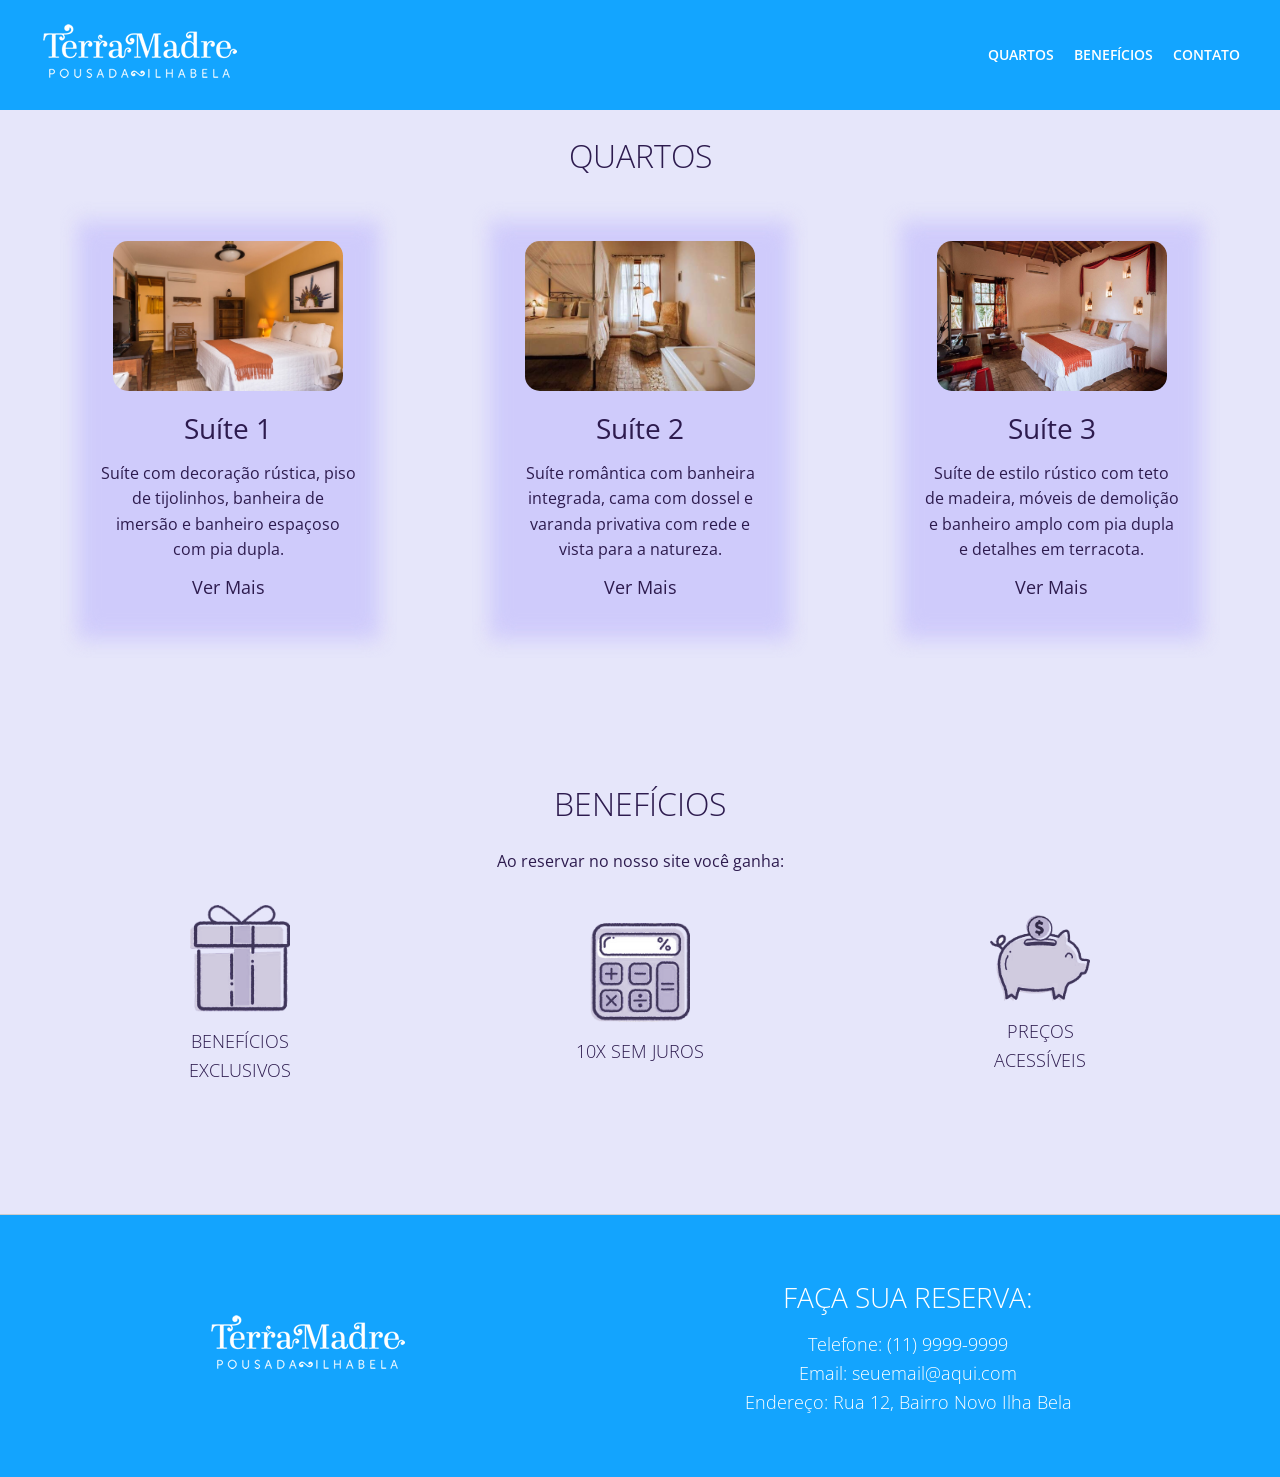
<file: index.html>
<!DOCTYPE html>
<html lang="pt-br">
<head>
    <meta charset="UTF-8">
    <meta name="viewport" content="width=device-width, initial-scale=1.0">
    <title>Terra Madre - Pousada Ilhabela</title>
    <link rel="stylesheet" href="style.css">
    <link href="https://fonts.googleapis.com/css2?family=Open+Sans:wght@300;400;600&display=swap" rel="stylesheet">
</head>
<body>

    <header class="cabecalho-geral">
        <a href="./index.html"><img src="./img/logo.png" alt="Logo Terra Madre"></a>
        <nav class="menu-navegacao">
            <ul>
                <li><a href="./index.html#quartos">QUARTOS</a></li>
                <li><a href="./index.html#beneficios">BENEFÍCIOS</a></li>
                <li><a href="./index.html#contato">CONTATO</a></li>
            </ul>
        </nav>
    </header>

    <main>
        <section id="quartos" class="meio-do-site">
            <h2 class="titulo-grande">QUARTOS</h2>
            
            <section class="lista-de-quartos">
                <article class="quadrado-quarto">
                    <img src="./img/suite 1.jpg" alt="Suíte 1">
                    <section class="texto-do-quadrado">
                        <h3>Suíte 1</h3>
                        <p>Suíte com decoração rústica, piso de tijolinhos, banheira de imersão e banheiro espaçoso com pia dupla.</p>
                        <a href="./st.html" class="botao-simples">Ver Mais</a>
                    </section>
                </article>

                <article class="quadrado-quarto">
                    <img src="./img/suite 2.jpg" alt="Suíte 2">
                    <section class="texto-do-quadrado">
                        <h3>Suíte 2</h3>
                        <p>Suíte romântica com banheira integrada, cama com dossel e varanda privativa com rede e vista para a natureza.</p>
                        <a href="./st2.html" class="botao-simples">Ver Mais</a>
                    </section>
                </article>

                <article class="quadrado-quarto">
                    <img src="./img/suite 3.jpg" alt="Suíte 3">
                    <section class="texto-do-quadrado">
                        <h3>Suíte 3</h3>
                        <p>Suíte de estilo rústico com teto de madeira, móveis de demolição e banheiro amplo com pia dupla e detalhes em terracota.</p>
                        <a href="./st3.html" class="botao-simples">Ver Mais</a>
                    </section>
                </article>
            </section>
        </section>

        <section id="beneficios" class="fundo-roxinho">
            <article class="meio-do-site texto-centralizado">
                <h2 class="titulo-grande">BENEFÍCIOS</h2>
                <p class="sub-titulo">Ao reservar no nosso site você ganha:</p>
                
                <article class="grupo-de-icones">
                    <article class="icone-sozinho">
                        <img src="./img/Presente.png" alt="Presente">
                        <p>BENEFÍCIOS<br>EXCLUSIVOS</p>
                    </article>
                    <article class="icone-sozinho">
                        <img src="./img/Calculadora.png" alt="Calculadora">
                        <p>10X SEM JUROS</p>
                    </article>
                    <article class="icone-sozinho">
                        <img src="./img/Porco.png" alt="Porquinho">
                        <p>PREÇOS<br>ACESSÍVEIS</p>
                    </article>
                </article>
            </article>
        </section>
    </main>

    <footer id="contato" class="parte-de-baixo">
        <section class="meio-do-site conteudo-rodape">
            <article>
                <img src="./img/logo.png">
            </article>

            <article class="info-contato">
                <h4>FAÇA SUA RESERVA:</h4>
                <p>Telefone: (11) 9999-9999</p>
                <p>Email: seuemail@aqui.com</p>
                <p>Endereço: Rua 12, Bairro Novo Ilha Bela</p>
            </article>
        </section>
    </footer>
</body>
</html>
</file>
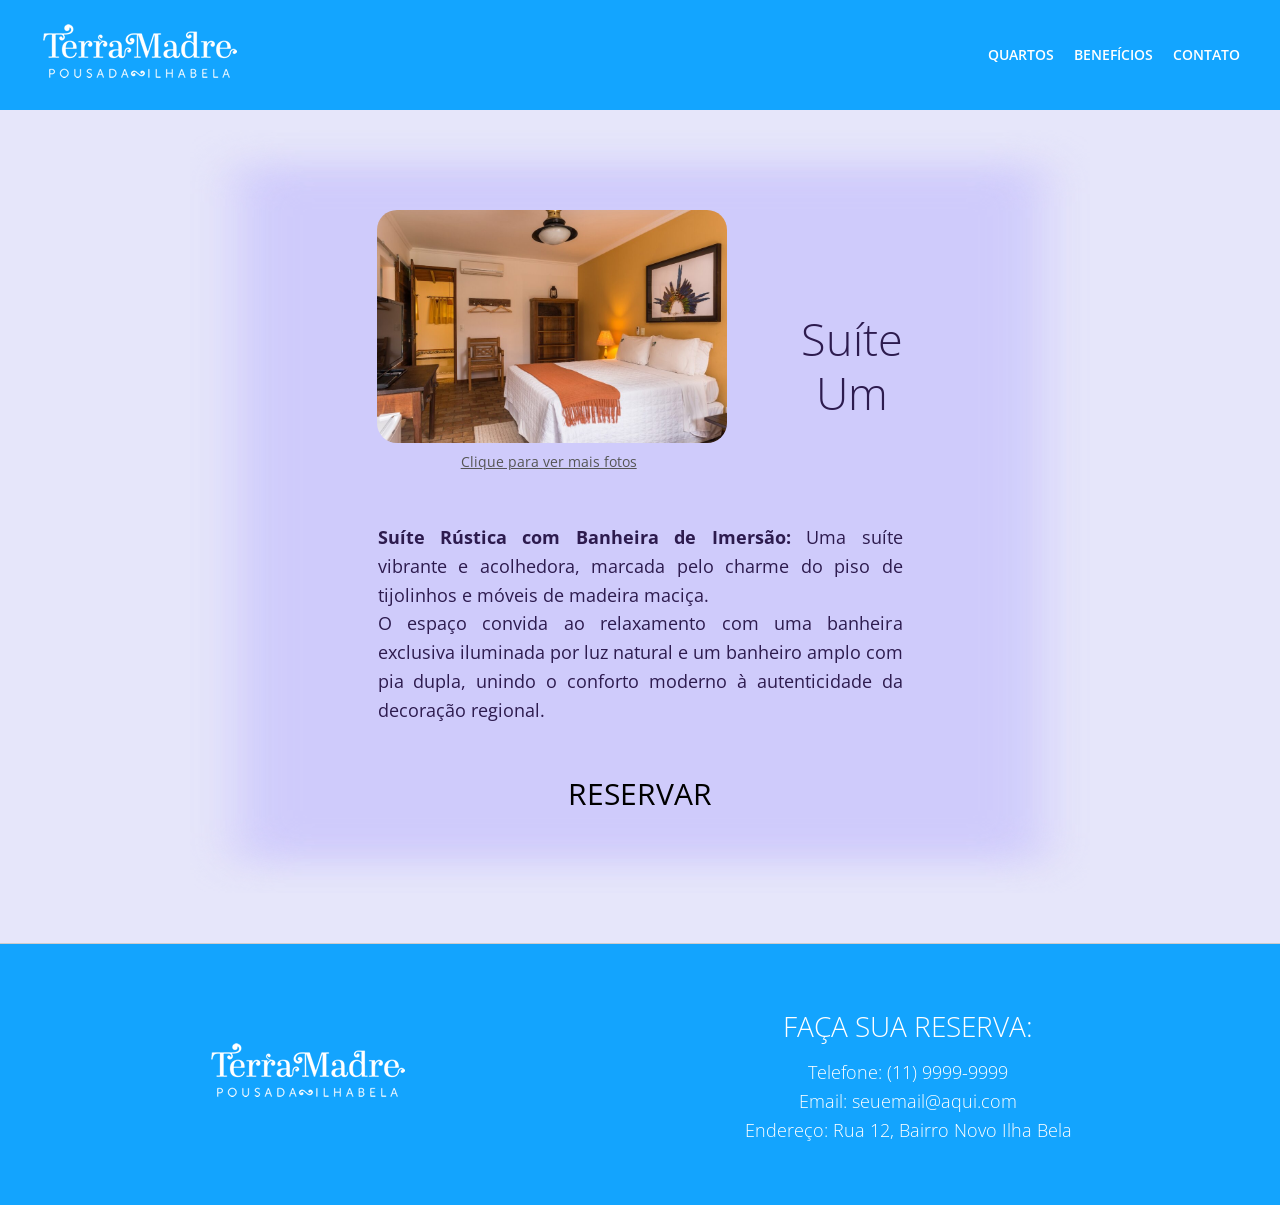
<file: st.html>
<!DOCTYPE html>
<html lang="pt-br">
<head>
    <meta charset="UTF-8">
    <meta name="viewport" content="width=device-width, initial-scale=1.0">
    <title>Suíte Um - Terra Madre</title>
    <link rel="stylesheet" href="./style.css">
    <link href="https://fonts.googleapis.com/css2?family=Open+Sans:wght@300;400;600&display=swap" rel="stylesheet">
</head>
<body>
    <header class="cabecalho-geral">
        <a href="./index.html"><img src="./img/logo.png" alt="Logo Terra Madre"></a>
        <nav class="menu-navegacao">
            <ul>
                <li><a href="./index.html#quartos">QUARTOS</a></li>
                <li><a href="./index.html#beneficios">BENEFÍCIOS</a></li>
                <li><a href="./index.html#contato">CONTATO</a></li>
            </ul>
        </nav>
    </header>
    
    <main>
        <section class="detalhe-suite meio-do-site">
            <section class="topo">
                <article class="foto-grandona">
                    <img id="minhaImagem" src="./img/suite 1.jpg" alt="Visão geral da suíte rústica">
                    <p class="link-fotos">Clique para ver mais fotos</p>
                    <div id="galeria-oculta" style="display: none;">
                        <img src="./img/st1 1.jpg" alt="Lavatório duplo em madeira">
                        <img src="./img/st1 2.jpg" alt="Banheira com vista para o jardim">
                        <img src="./img/st1 3.jpg" alt="Cama de casal e decoração indígena">
                    </div>
                </article>
                <article>
                    <h2 class="titulo-fino">Suíte <br> Um</h2>
                </article>
            </section>
            
            <article class="informacoes-suite">
                
                <article class="texto-descricao">
                    <p><strong>Suíte Rústica com Banheira de Imersão:</strong> Uma suíte vibrante e acolhedora, marcada pelo charme do piso de tijolinhos e móveis de madeira maciça.</p>
                    <p>O espaço convida ao relaxamento com uma banheira exclusiva iluminada por luz natural e um banheiro amplo com pia dupla, unindo o conforto moderno à autenticidade da decoração regional.</p>
                </article>
                
                <a href="#contato" class="botao-reservar">Reservar</a>
            </article>
        </section>
    </main>
    
    <footer id="contato" class="parte-de-baixo">
        <section class="meio-do-site conteudo-rodape">
            <article>
                <img src="./img/logo.png">
            </article>
            
            <article class="info-contato">
                <h4>FAÇA SUA RESERVA:</h4>
                <p>Telefone: (11) 9999-9999</p>
                <p>Email: seuemail@aqui.com</p>
                <p>Endereço: Rua 12, Bairro Novo Ilha Bela</p>
            </article>
        </section>
    </footer>
    
    <div id="meuModal" class="modal">
        <span class="fechar" onclick="fecharModal()">&times;</span>

        <img class="modal-conteudo" id="imgGrande">
        <div id="legenda"></div>

        <a class="prev" onclick="mudarSlide(-1)">&#10094;</a>
        <a class="next" onclick="mudarSlide(1)">&#10095;</a>

        <div id="barra-miniaturas"></div>
    </div>

    <script src="./script.js"></script>

</body>
</html>
</file>
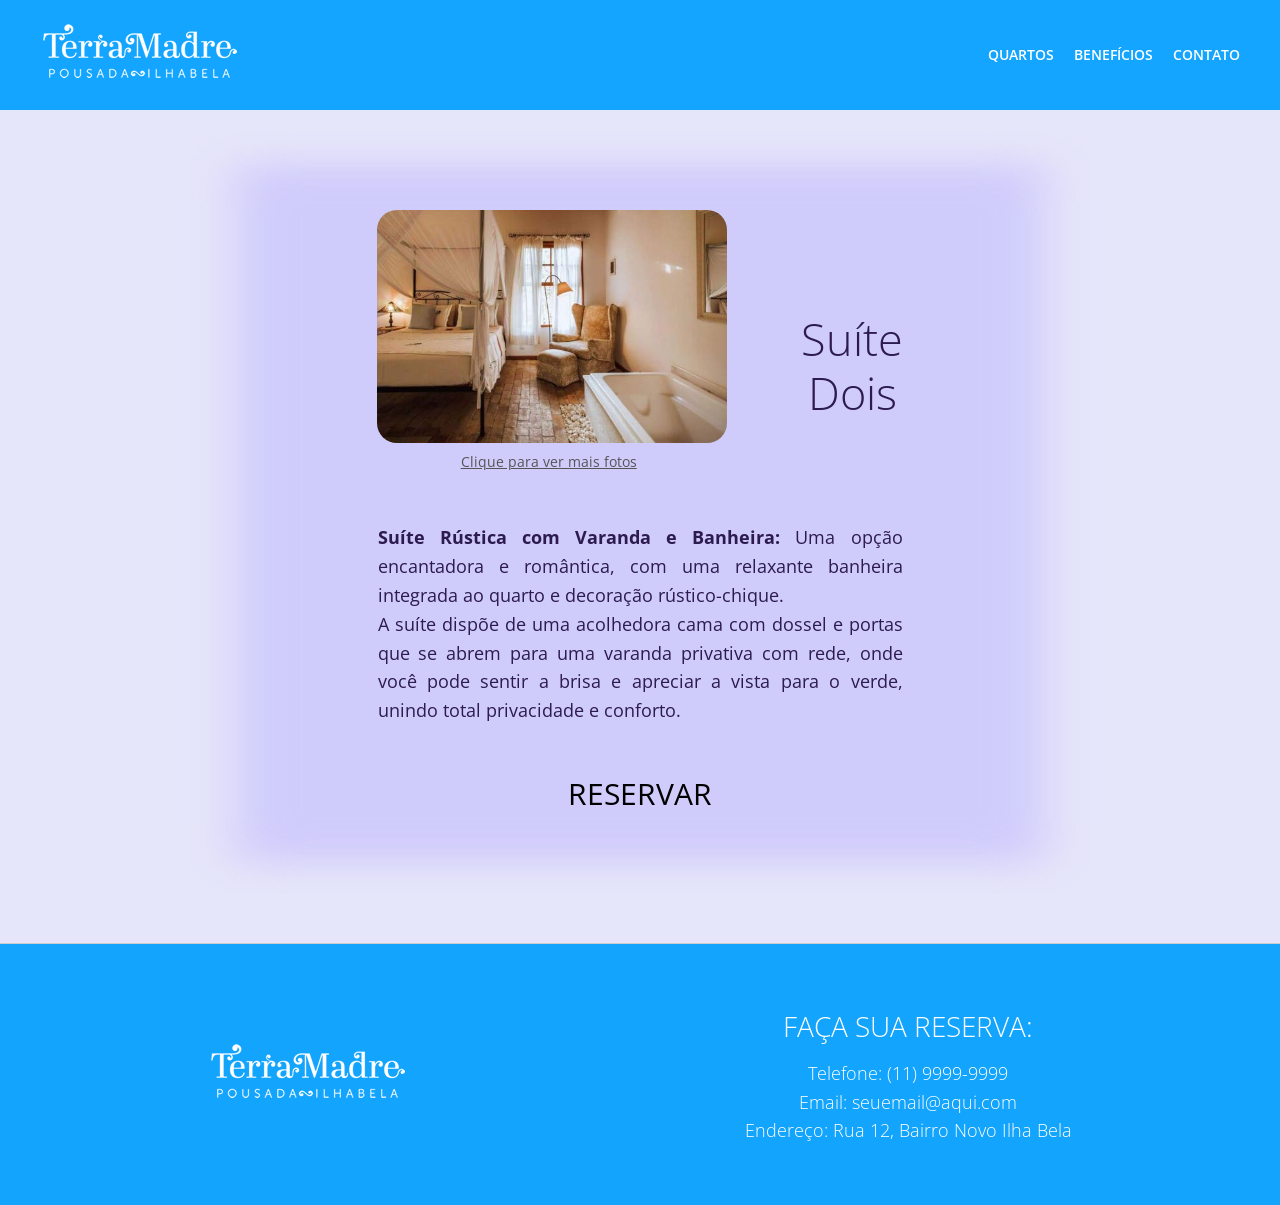
<file: st2.html>
<!DOCTYPE html>
<html lang="pt-br">
<head>
    <meta charset="UTF-8">
    <meta name="viewport" content="width=device-width, initial-scale=1.0">
    <title>Suíte Um - Terra Madre</title>
    <link rel="stylesheet" href="./style.css">
    <link href="https://fonts.googleapis.com/css2?family=Open+Sans:wght@300;400;600&display=swap" rel="stylesheet">
</head>
<body>
    <header class="cabecalho-geral">
        <a href="./index.html"><img src="./img/logo.png" alt="Logo Terra Madre"></a>
        <nav class="menu-navegacao">
            <ul>
                <li><a href="./index.html#quartos">QUARTOS</a></li>
                <li><a href="./index.html#beneficios">BENEFÍCIOS</a></li>
                <li><a href="./index.html#contato">CONTATO</a></li>
            </ul>
        </nav>
    </header>
    
    <main>
        <section class="detalhe-suite meio-do-site">
            <section class="topo">
                <article class="foto-grandona">
                    <img id="minhaImagem" src="./img/suite 2.jpg" alt="Quarto com cama dossel e banheira.">
                    <p class="link-fotos">Clique para ver mais fotos</p>
                    <div id="galeria-oculta" style="display: none;">
                        <img src="./img/st2 1.jpg" alt="Lavabo com pia clássica e parede de tijolos.">
                        <img src="./img/st2 2.jpg" alt="Cama de casal com dossel e mosquiteiro.">
                        <img src="./img/st2 3.jpg" alt="Varanda com rede e vista para jardim.">
                    </div>
                </article>
                <article>
                    <h2 class="titulo-fino">Suíte <br> Dois</h2>
                </article>
            </section>
            
            <article class="informacoes-suite">
                
                <article class="texto-descricao">
                    <p><strong>Suíte Rústica com Varanda e Banheira:</strong> Uma opção encantadora e romântica, com uma relaxante banheira integrada ao quarto e decoração rústico-chique.</p>
                    <p>A suíte dispõe de uma acolhedora cama com dossel e portas que se abrem para uma varanda privativa com rede, onde você pode sentir a brisa e apreciar a vista para o verde, unindo total privacidade e conforto.</p>
                </article>
                
                <a href="#contato" class="botao-reservar">Reservar</a>
            </article>
        </section>
    </main>
    
    <footer id="contato" class="parte-de-baixo">
        <section class="meio-do-site conteudo-rodape">
            <article>
                <img src="./img/logo.png">
            </article>
            
            <article class="info-contato">
                <h4>FAÇA SUA RESERVA:</h4>
                <p>Telefone: (11) 9999-9999</p>
                <p>Email: seuemail@aqui.com</p>
                <p>Endereço: Rua 12, Bairro Novo Ilha Bela</p>
            </article>
        </section>
    </footer>
    
    <div id="meuModal" class="modal">
        <span class="fechar" onclick="fecharModal()">&times;</span>

        <img class="modal-conteudo" id="imgGrande">
        <div id="legenda"></div>

        <a class="prev" onclick="mudarSlide(-1)">&#10094;</a>
        <a class="next" onclick="mudarSlide(1)">&#10095;</a>

        <div id="barra-miniaturas"></div>
    </div>

    <script src="./script.js"></script>

</body>
</html>
</file>
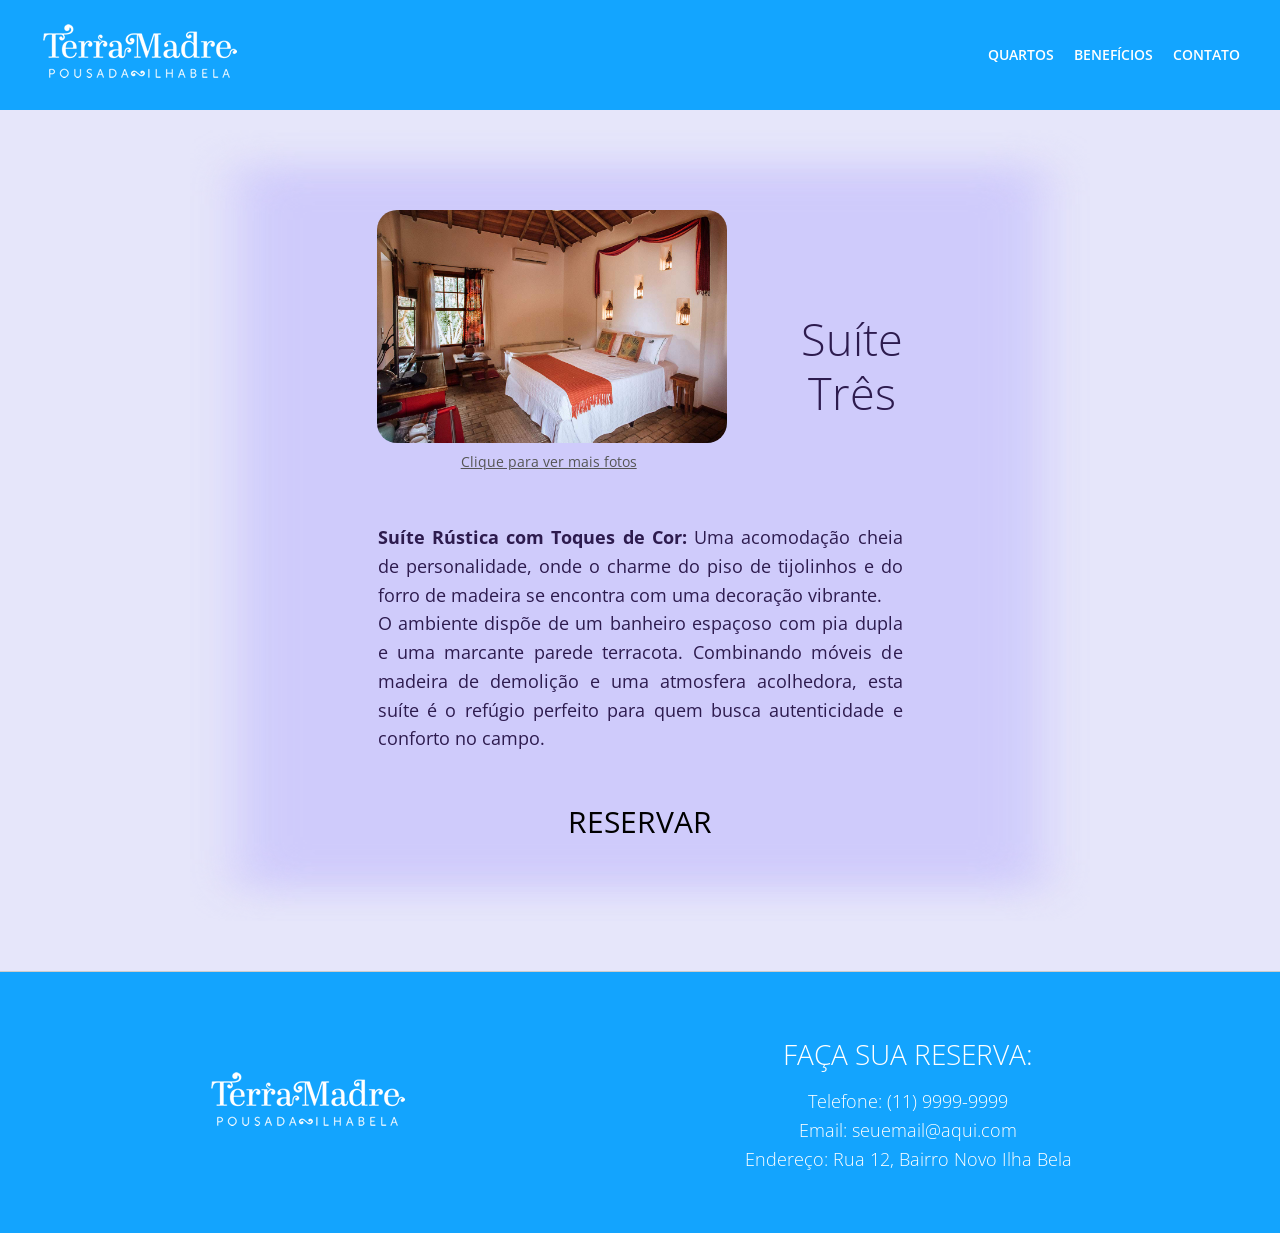
<file: st3.html>
<!DOCTYPE html>
<html lang="pt-br">
<head>
    <meta charset="UTF-8">
    <meta name="viewport" content="width=device-width, initial-scale=1.0">
    <title>Suíte Um - Terra Madre</title>
    <link rel="stylesheet" href="./style.css">
    <link href="https://fonts.googleapis.com/css2?family=Open+Sans:wght@300;400;600&display=swap" rel="stylesheet">
</head>
<body>
    <header class="cabecalho-geral">
        <a href="./index.html"><img src="./img/logo.png" alt="Logo Terra Madre"></a>
        <nav class="menu-navegacao">
            <ul>
                <li><a href="./index.html#quartos">QUARTOS</a></li>
                <li><a href="./index.html#beneficios">BENEFÍCIOS</a></li>
                <li><a href="./index.html#contato">CONTATO</a></li>
            </ul>
        </nav>
    </header>
    
    <main>
        <section class="detalhe-suite meio-do-site">
            <section class="topo">
                <article class="foto-grandona">
                    <img id="minhaImagem" src="./img/suite 3.jpg" alt="Visão geral da suíte com teto de madeira e banheira integrada.">
                    <p class="link-fotos">Clique para ver mais fotos</p>
                    <div id="galeria-oculta" style="display: none;">
                        <img src="./img/st3 1.jpg" alt="Móvel rústico vermelho com TV e porta de correr de madeira.">
                        <img src="./img/st3 2.jpg" alt="Móvel rústico vermelho com TV e porta de correr de madeira.">
                        <img src="./img/st3 3.jpg" alt="Detalhe da decoração do quarto com iluminação suave.">
                    </div>
                </article>
                <article>
                    <h2 class="titulo-fino">Suíte <br> Três</h2>
                </article>
            </section>
            
            <article class="informacoes-suite">
                
                <article class="texto-descricao">
                    <p><strong>Suíte Rústica com Toques de Cor:</strong> Uma acomodação cheia de personalidade, onde o charme do piso de tijolinhos e do forro de madeira se encontra com uma decoração vibrante.</p>
                    <p>O ambiente dispõe de um banheiro espaçoso com pia dupla e uma marcante parede terracota. Combinando móveis de madeira de demolição e uma atmosfera acolhedora, esta suíte é o refúgio perfeito para quem busca autenticidade e conforto no campo.</p>
                </article>
                
                <a href="#contato" class="botao-reservar">Reservar</a>
            </article>
        </section>
    </main>
    
    <footer id="contato" class="parte-de-baixo">
        <section class="meio-do-site conteudo-rodape">
            <article>
                <img src="./img/logo.png">
            </article>
            
            <article class="info-contato">
                <h4>FAÇA SUA RESERVA:</h4>
                <p>Telefone: (11) 9999-9999</p>
                <p>Email: seuemail@aqui.com</p>
                <p>Endereço: Rua 12, Bairro Novo Ilha Bela</p>
            </article>
        </section>
    </footer>
    
    <div id="meuModal" class="modal">
        <span class="fechar" onclick="fecharModal()">&times;</span>

        <img class="modal-conteudo" id="imgGrande">
        <div id="legenda"></div>

        <a class="prev" onclick="mudarSlide(-1)">&#10094;</a>
        <a class="next" onclick="mudarSlide(1)">&#10095;</a>

        <div id="barra-miniaturas"></div>
    </div>

    <script src="./script.js"></script>

</body>
</html>
</file>
<file: style.css>
* {
    margin: 0;
    padding: 0;
    box-sizing: border-box;
}

body {
    font-family: 'Open Sans', sans-serif;
    background-color: #E6E6FA;
    color: #2D1B4E;
    line-height: 1.6;
    overflow-x: hidden;
}

.meio-do-site {
    display: flex;
    width: 100%;
    max-width: 1200px;
    margin: 0 auto;
    padding: 20px;
    flex-direction: column;
    align-items: center;
}

.texto-centralizado {
    text-align: center;
}

a {
    text-decoration: none;
    color: inherit;
}

.cabecalho-geral {
    display: flex;
    justify-content: space-between;
    align-items: center;
    padding: 20px 40px;
    background-color: #13a5ff;
}

.menu-navegacao ul {
    display: flex;
    list-style: none;
    gap: 20px;
    flex-wrap: wrap;
}

.menu-navegacao a {
    font-weight: 600;
    font-size: 14px;
    text-transform: uppercase;
    color: #ffffff;
}

.titulo-grande {
    font-size: 32px;
    font-weight: lighter;
    margin-bottom: 20px;
    text-transform: uppercase;
    text-align: center;
}

.lista-de-quartos {
    display: flex;
    gap: 75px;
    justify-content: space-around;
    flex-wrap: wrap;
    width: 100%;
}

.quadrado-quarto {
    background-image: url(./img/fundo.png);
    background-position: center;
    background-repeat: no-repeat;
    background-size: 100% 100%;
    padding: 40px;
    border-radius: 15px;
    overflow: hidden;
    display: flex;
    flex-direction: column;
    align-items: center;
    flex: 1 1 300px;
    max-width: 400px;
}

.quadrado-quarto img {
    width: 100%;
    max-width: 230px;
    height: 150px;
    object-fit: cover;
    border-radius: 15px;
}

.texto-do-quadrado {
    padding: 15px 0;
    text-align: center;
}

.texto-do-quadrado h3 {
    font-size: 28px;
    margin-bottom: 10px;
    font-weight: 400;
}

.botao-simples {
    display: inline-block;
    margin-top: 10px;
    font-size: 18px;
    color: #2D1B4E;
    border-bottom: 1px solid transparent;
    text-align: center;
    width: 100%;
}

.fundo-roxinho {
    padding: 40px 0;
    margin-top: 40px;
    width: 100%;
}

.sub-titulo {
    margin-bottom: 30px;
    text-align: center;
}

.grupo-de-icones {
    display: flex;
    justify-content: center;
    gap: 250px;
    flex-wrap: wrap;
    padding: 0 20px;
    align-items: center;
}

.icone-sozinho {
    display: flex;
    justify-content: flex-start;
    flex-direction: column;
    align-items: center;
    text-align: center;
    width: 150px;
    margin-bottom: 20px;
}

.icone-sozinho img {
    width: 100px;
    max-width: 120px;
    margin-bottom: 15px;
}

.icone-sozinho p {
    font-weight: lighter;
    text-transform: uppercase;
    font-size: 18px;
}

.detalhe-suite {
    max-width: 900px;
    margin-top: 20px;
    padding: 20px;
    background-image: url(./img/fundo.png);
    background-position: center;
    background-repeat: no-repeat;
    background-size: 100% 100%;
    border-radius: 20px;
}

.topo {
    width: 80%;
    display: flex;
    align-items: center;
    justify-content: space-evenly;
    margin-top: 60px;
    flex-wrap: wrap;
}

.foto-grandona {
    width: 50%;
    max-width: 500px;
    margin-right: 0;
    margin-bottom: 30px;
}

.foto-grandona img {
    width: 350px;
    height: auto;
    max-height: 400px;
    object-fit: cover;
    border-radius: 20px;
}

.informacoes-suite {
    margin-top: 0;
    margin-bottom: 40px;
    max-width: 525px;
    display: flex;
    flex-direction: column;
    align-items: center;
    text-align: justify;
}

.titulo-fino {
    font-size: 45px;
    font-weight: 300;
    text-align: center;
    line-height: 1.2;
}

.link-fotos {
    font-size: 14px;
    text-decoration: underline;
    margin-bottom: 20px;
    color: #555;
    display: block;
    text-align: center;
}

.texto-descricao {
    font-size: 18px;
    margin-bottom: 30px;
    max-width: 100%;
}

.botao-reservar {
    color: #000;
    padding: 15px 40px;
    border-radius: 30px;
    text-transform: uppercase;
    font-size: 30px;
    font-weight: normal;
    display: inline-block;
    transition: 0.3s;
}

.parte-de-baixo {
    background-color: #13a4fe;
    padding: 40px 20px;
    margin-top: 50px;
    border-top: 1px solid #ccc;
}

.conteudo-rodape {
    display: flex;
    justify-content: space-around;
    align-items: center;
    flex-wrap: wrap;
    gap: 40px;
    flex-direction: row;
    max-width: 1200px;
    margin: 0 auto;
}

.conteudo-rodape img {
    width: 100%;
    max-width: 300px;
    height: auto;
}

.info-contato {
    color: #ffffff;
    margin-right: 0;
    text-align: center;
}

.info-contato h4 {
    margin-bottom: 10px;
    text-transform: uppercase;
    font-size: 28px;
    font-weight: lighter;
}

.info-contato p {
    margin-bottom: 5px;
    font-size: 18px;
    font-weight: lighter;
    margin: 0;
}

.modal {
    display: none;
    position: fixed;
    z-index: 1000;
    padding-top: 50px;
    left: 0;
    top: 0;
    width: 100%;
    height: 100%;
    overflow: auto;
    background-color: rgba(0, 0, 0, 0.9);
}

.modal-conteudo {
    margin: auto;
    display: block;
    width: 90%;
    max-width: 900px;
    max-height: 60vh;
    object-fit: contain;
}

#legenda {
    margin: auto;
    display: block;
    width: 90%;
    max-width: 700px;
    text-align: center;
    color: #ccc;
    padding: 10px 0;
}

.fechar {
    position: absolute;
    top: 15px;
    right: 25px;
    color: #f1f1f1;
    font-size: 40px;
    font-weight: bold;
    cursor: pointer;
    z-index: 1001;
}

.prev,
.next {
    cursor: pointer;
    position: absolute;
    top: 50%;
    width: auto;
    padding: 16px;
    margin-top: -50px;
    color: white;
    font-weight: bold;
    font-size: 25px;
    user-select: none;
    background-color: rgba(0, 0, 0, 0.3);
    z-index: 1001;
}

.next {
    right: 0;
    border-radius: 3px 0 0 3px;
}

.prev {
    left: 0;
    border-radius: 3px 0 0 3px;
}

#barra-miniaturas {
    display: flex;
    justify-content: center;
    flex-wrap: wrap;
    gap: 10px;
    margin-top: 20px;
    padding-bottom: 20px;
}

.mini-modal {
    height: 50px;
    width: auto;
    opacity: 0.6;
    cursor: pointer;
    border-radius: 4px;
    transition: 0.3s;
    border: 2px solid transparent;
}

.mini-modal:hover,
.mini-modal.ativo {
    opacity: 1;
    border-color: #13a5ff;
}

@media (max-width: 1024px) {
    .meio-do-site {
        margin: 0;
        padding: 20px;
    }

    .lista-de-quartos {
        gap: 30px;
    }

    .grupo-de-icones {
        gap: 50px;
    }
}

@media (max-width: 768px) {
    body {
        overflow-x: hidden;
    }

    .cabecalho-geral {
        flex-direction: column;
        gap: 15px;
        padding: 15px;
        text-align: center;
    }

    .menu-navegacao ul {
        flex-direction: column;
        gap: 10px;
        padding: 0;
    }

    .menu-navegacao a {
        display: block;
        padding: 5px;
        font-size: 16px;
    }

    .lista-de-quartos {
        flex-direction: column;
        align-items: center;
    }

    .quadrado-quarto {
        width: 100%;
        max-width: 100%;
    }

    .texto-do-quadrado h3 {
        margin-bottom: 0px;
    }

    .texto-do-quadrado p {
        display: none;
    }

    .botao-simples {
        margin: 0px;
    }

    .topo {
        margin-top: 30px;
        flex-direction: column;
    }

    .foto-grandona {
        width: 100%;
        margin-right: 0;
        display: contents;
    }

    .informacoes-suite {
        padding: 0 10px;
    }

    .titulo-fino {
        font-size: 32px;
    }

    .botao-reservar {
        font-size: 20px;
        width: 100%;
        text-align: center;
        padding: 15px 0;
    }

    .conteudo-rodape {
        flex-direction: column;
        text-align: center;
        gap: 30px;
    }

    .info-contato h4 {
        font-size: 24px;
    }
}

@media (max-width: 480px) {
    .titulo-grande {
        font-size: 24px;
    }

    .icone-sozinho {
        width: 100%;
        flex-direction: row;
        align-items: center;
        justify-content: flex-start;
        gap: 20px;
        text-align: left;
        padding-left: 20px;
    }

    .icone-sozinho img {
        width: 60px;
        margin-bottom: 0;
    }

    .icone-sozinho p {
        font-size: 16px;
    }

    .foto-grandona img {
        width: 100%;
    }
}
</file>
